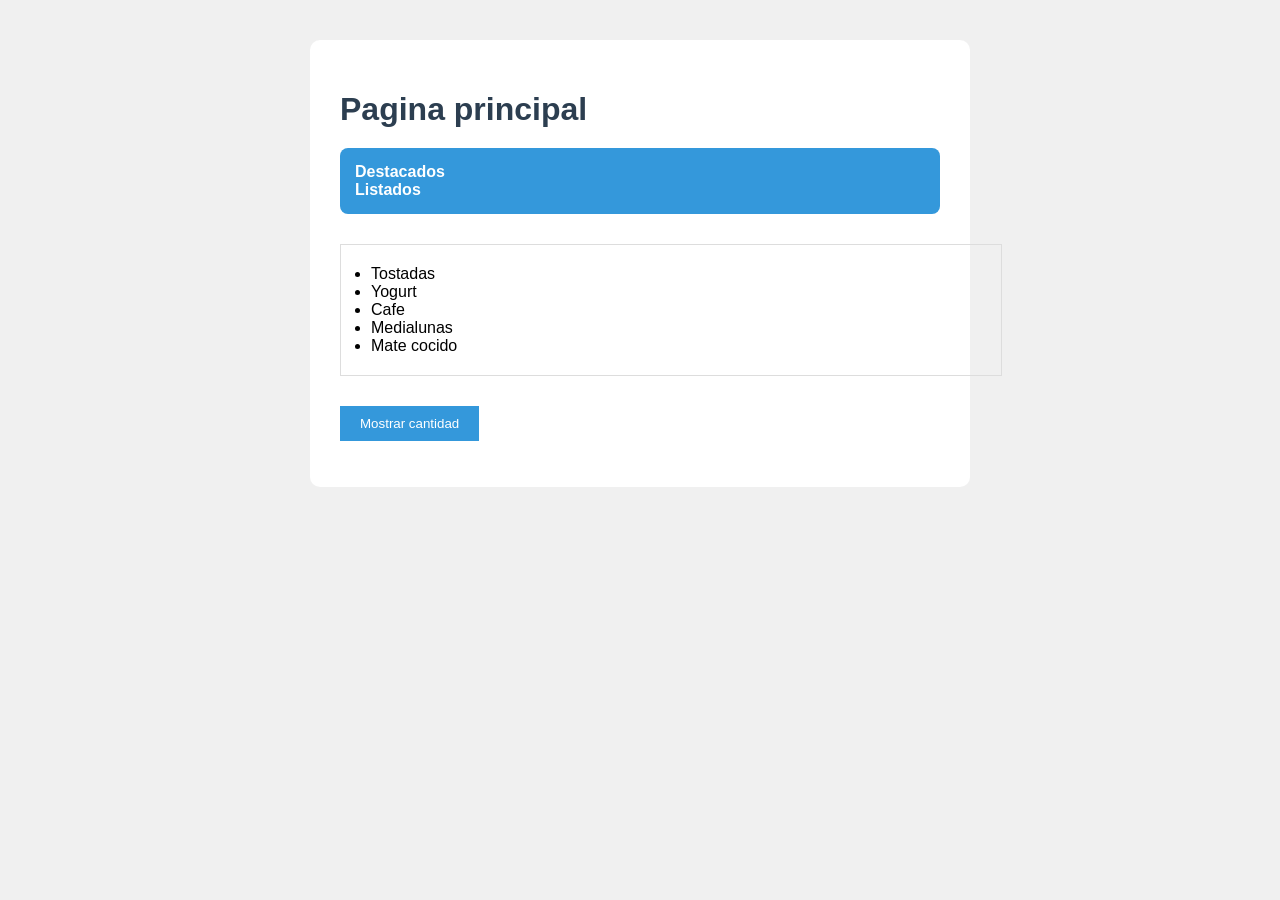
<file: index.html>
<!DOCTYPE html>
<html lang="es">

<head>
    <meta charset="UTF-8">
    <meta name="viewport" content="width=device-width, initial-scale=1.0">
    <title>Inicio</title>
    <link rel="stylesheet" href="estilos.css">
</head>

<body>
    <div class="contenedor">
        <header>
            <h1>Pagina principal</h1>
        </header>

        <nav>
            <a href="destacados.html">Destacados</a><br>
            <a href="listado.html">Listados</a>
        </nav>

        <main>
            <ul id="lista"></ul>
            <button id="boton">Mostrar cantidad</button>
            <p id="resultado"></p>
        </main>
    </div>

    <script>
        const lista = document.getElementById("lista");
        const listado = ["Tostadas", "Yogurt", "Cafe", "Medialunas", "Mate cocido"];

        //Cargar listado empleando map
        lista.innerHTML = listado.map((item) => `<li>${item}</li>`).join("");

        //Boton para mostrar la cantidad de elementos
        const boton = document.getElementById("boton");
        boton.addEventListener("click", function () {
            const resultado = document.getElementById("resultado");
            resultado.innerHTML = "Hay " + listado.length + " meriendas";
        });

    </script>

</body>

</html>
</file>
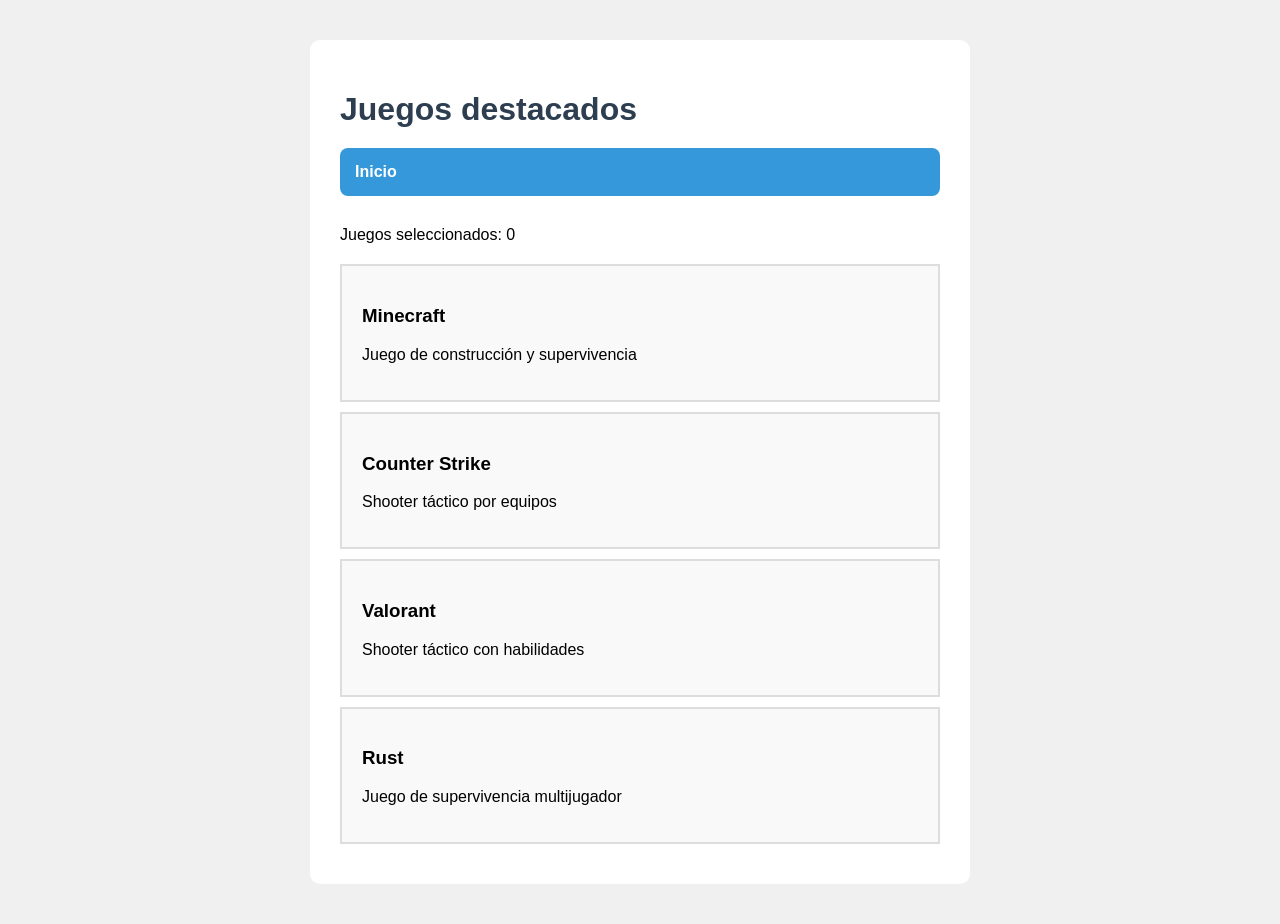
<file: destacados.html>
<!DOCTYPE html>
<html lang="es">

<head>
    <meta charset="UTF-8">
    <meta name="viewport" content="width=device-width, initial-scale=1.0">
    <title>Destacados</title>
    <link rel="stylesheet" href="estilos.css">
</head>

<body>
    <div class="contenedor">

        <header>
            <h1>Juegos destacados</h1>
        </header>

        <nav>
            <a href="index.html">Inicio</a>
        </nav>

        <p id="contador">Juegos seleccionados: 0</p>

        <div class="tarjetas">
            <div class="tarjeta">
                <h3>Minecraft</h3>
                <p>Juego de construcción y supervivencia</p>
            </div>
            <div class="tarjeta">
                <h3>Counter Strike</h3>
                <p>Shooter táctico por equipos</p>
            </div>
            <div class="tarjeta">
                <h3>Valorant</h3>
                <p>Shooter táctico con habilidades</p>
            </div>
            <div class="tarjeta">
                <h3>Rust</h3>
                <p>Juego de supervivencia multijugador</p>
            </div>
        </div>

    </div>

    <script>
        const tarjetas = document.querySelectorAll(".tarjeta");
        const contador = document.getElementById("contador");

        tarjetas.forEach(function (tarjeta) {
            tarjeta.addEventListener("click", function () {
                tarjeta.classList.toggle("seleccionada");

                const seleccionadas = document.querySelectorAll(".tarjeta.seleccionada");
                contador.innerHTML = "Juegos seleccionados: " + seleccionadas.length;
            });
        });
    </script>

</body>

</html>
</file>
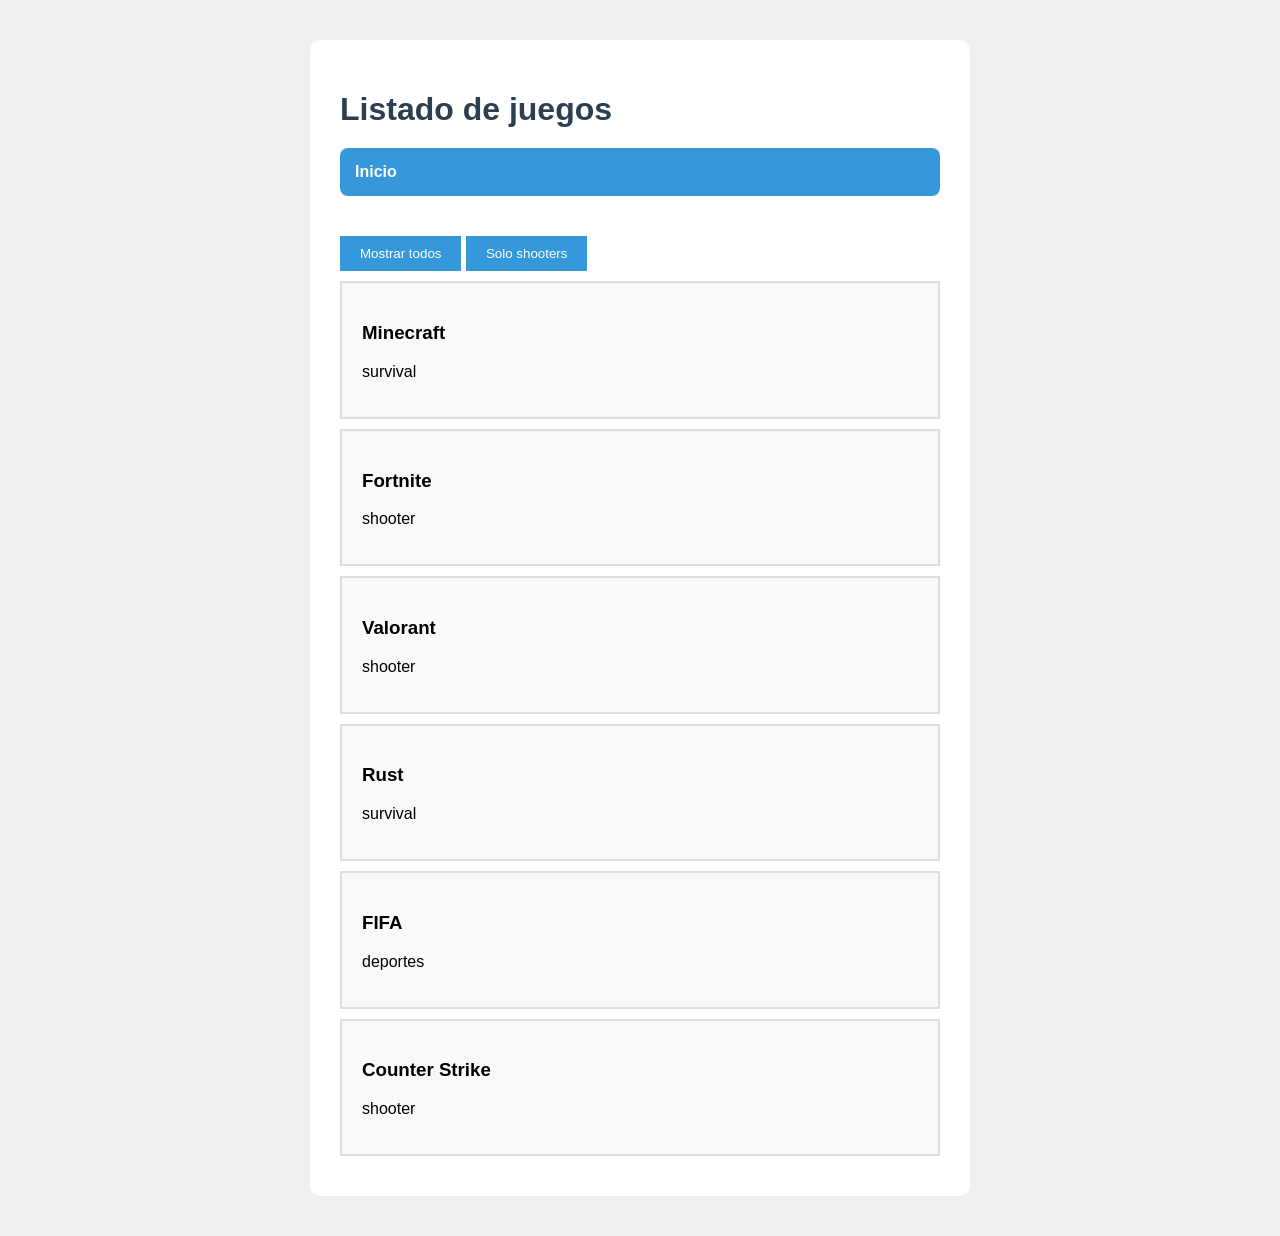
<file: listado.html>
<!DOCTYPE html>
<html lang="es">

<head>
    <meta charset="UTF-8">
    <meta name="viewport" content="width=device-width, initial-scale=1.0">
    <title>Listado</title>
    <link rel="stylesheet" href="estilos.css">
</head>

<body>
    <div class="contenedor">

        <header>
            <h1>Listado de juegos</h1>
        </header>

        <nav>
            <a href="index.html">Inicio</a>
        </nav>

        <button id="btn-todos">Mostrar todos</button>
        <button id="btn-shooter">Solo shooters</button>

        <div id="listado"></div>

    </div>

    <script>
        const juegos = [
            { nombre: "Minecraft", categoria: "survival" },
            { nombre: "Fortnite", categoria: "shooter" },
            { nombre: "Valorant", categoria: "shooter" },
            { nombre: "Rust", categoria: "survival" },
            { nombre: "FIFA", categoria: "deportes" },
            { nombre: "Counter Strike", categoria: "shooter" },
        ];

        function mostrarJuegos(lista) {
            const listado = document.getElementById("listado");
            listado.innerHTML = lista.map((juego) => `
        <div class="tarjeta">
            <h3>${juego.nombre}</h3>
            <p>${juego.categoria}</p>
        </div>
    `).join("");
        }

        mostrarJuegos(juegos);

        document.getElementById("btn-todos").addEventListener("click", function () {
            mostrarJuegos(juegos);
        });

        document.getElementById("btn-shooter").addEventListener("click", function () {
            const shooters = juegos.filter((juego) => juego.categoria === "shooter");
            mostrarJuegos(shooters);
        });
    </script>

</body>

</html>
</file>
<file: estilos.css>
body {
    font-family: sans-serif;
    background-color: #f0f0f0;
    margin: 0;
    padding: 40px;
}

.contenedor {
    background-color: white;
    max-width: 600px;
    margin: 0 auto;
    padding: 30px;
    border-radius: 10px;
}

nav {
    background-color: #3498db;
    padding: 15px;
    margin-bottom: 30px;
    border-radius: 8px;
}

nav a {
    color: white;
    text-decoration: none;
    margin-right: 15px;
    font-weight: bold;
}

h1 {
    color: #2c3e50;
    margin-bottom: 20px;
}

ul {
    border: 1px solid #ddd;
    padding: 20px 30px;
    width: 100%;
    margin-bottom: 20px;
}

button {
    background-color: #3498db;
    color: white;
    border: none;
    padding: 10px 20px;
    cursor: pointer;
    margin-top: 10px;
}

#resultado {
    margin-top: 10px;
    font-weight: bold;
}

.tarjetas {
    margin-top: 20px;
}

.tarjeta {
    background-color: #f9f9f9;
    border: 2px solid #ddd;
    padding: 20px;
    margin-bottom: 10px;
    margin-top: 10px;
    width: 100%;
    cursor: pointer;
    box-sizing: border-box;
}

.tarjeta.seleccionada {
    background-color: #3498db;
    color: white;
    border-color: #2980b9;
}
</file>
